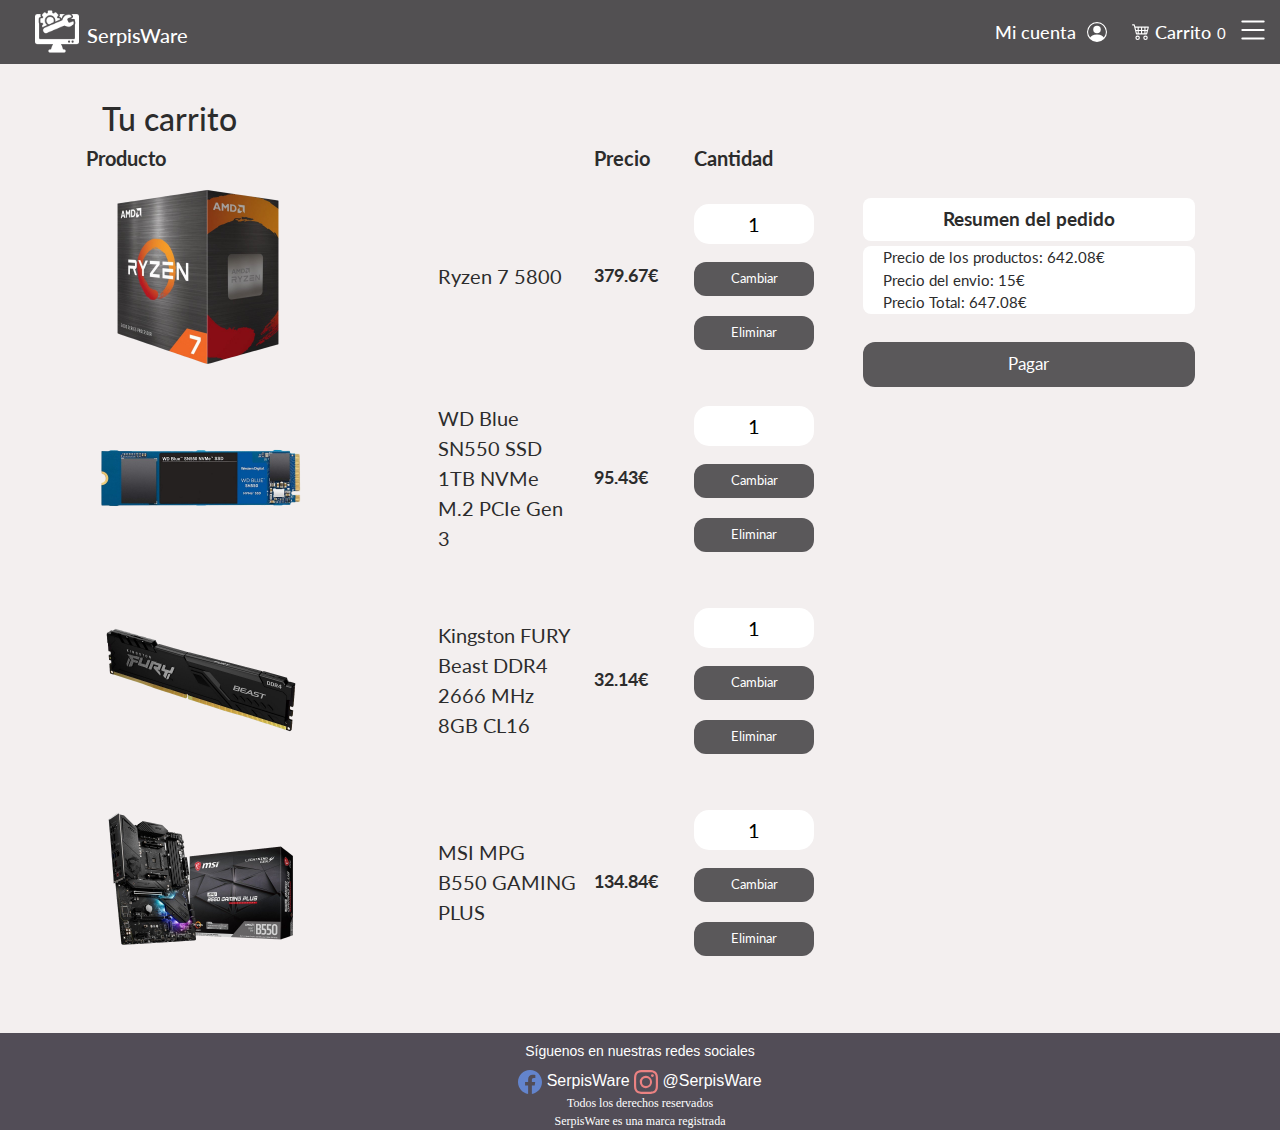
<file: Frontend/HTML/Paginas/Checkout.html>
<!DOCTYPE html>
<html lang="en">

<head>
    <meta charset="UTF-8">
    <meta http-equiv="X-UA-Compatible" content="IE=edge">
    <meta name="viewport" content="width=device-width, initial-scale=1.0">
    <title>Checkout</title>
    <link rel="stylesheet" href="https://cdnjs.cloudflare.com/ajax/libs/font-awesome/4.7.0/css/font-awesome.min.css">
    <link href='https://fonts.googleapis.com/css?family=Autour One' rel='stylesheet'>
    <link rel="stylesheet" href="https://stackpath.bootstrapcdn.com/bootstrap/4.3.1/css/bootstrap.min.css"
        integrity="sha384-ggOyR0iXCbMQv3Xipma34MD+dH/1fQ784/j6cY/iJTQUOhcWr7x9JvoRxT2MZw1T" crossorigin="anonymous">
    <script src="https://code.jquery.com/jquery-3.3.1.slim.min.js"
        integrity="sha384-q8i/X+965DzO0rT7abK41JStQIAqVgRVzpbzo5smXKp4YfRvH+8abtTE1Pi6jizo" crossorigin="anonymous">
    </script>
    <script src="https://cdnjs.cloudflare.com/ajax/libs/popper.js/1.14.7/umd/popper.min.js"
        integrity="sha384-UO2eT0CpHqdSJQ6hJty5KVphtPhzWj9WO1clHTMGa3JDZwrnQq4sF86dIHNDz0W1" crossorigin="anonymous">
    </script>
    <script src="https://stackpath.bootstrapcdn.com/bootstrap/4.3.1/js/bootstrap.min.js"
        integrity="sha384-JjSmVgyd0p3pXB1rRibZUAYoIIy6OrQ6VrjIEaFf/nJGzIxFDsf4x0xIM+B07jRM" crossorigin="anonymous">
    </script>
    
    <link rel="stylesheet" href="../../CSS/Checkout.css" />
    <link rel="stylesheet" href="../../CSS/main.css" />

</head>

<body>

    <nav id="topnav" class="topnav">

        <div class="bar">
            <svg xmlns="http://www.w3.org/2000/svg" width="34" height="34" fill="currentColor" class="bi-list"
                viewBox="0 0 16 16">
                <path fill-rule="evenodd"
                    d="M2.5 12a.5.5 0 0 1 .5-.5h10a.5.5 0 0 1 0 1H3a.5.5 0 0 1-.5-.5zm0-4a.5.5 0 0 1 .5-.5h10a.5.5 0 0 1 0 1H3a.5.5 0 0 1-.5-.5zm0-4a.5.5 0 0 1 .5-.5h10a.5.5 0 0 1 0 1H3a.5.5 0 0 1-.5-.5z" />
            </svg>
        </div>


        <div class=" uwo">
            <a href="./Checkout.html">
                <svg xmlns="http://www.w3.org/2000/svg" width="18" height="18" fill="currentColor" class="bi-cart4"
                    viewBox="0 0 16 16">
                    <path
                        d="M0 2.5A.5.5 0 0 1 .5 2H2a.5.5 0 0 1 .485.379L2.89 4H14.5a.5.5 0 0 1 .485.621l-1.5 6A.5.5 0 0 1 13 11H4a.5.5 0 0 1-.485-.379L1.61 3H.5a.5.5 0 0 1-.5-.5zM3.14 5l.5 2H5V5H3.14zM6 5v2h2V5H6zm3 0v2h2V5H9zm3 0v2h1.36l.5-2H12zm1.11 3H12v2h.61l.5-2zM11 8H9v2h2V8zM8 8H6v2h2V8zM5 8H3.89l.5 2H5V8zm0 5a1 1 0 1 0 0 2 1 1 0 0 0 0-2zm-2 1a2 2 0 1 1 4 0 2 2 0 0 1-4 0zm9-1a1 1 0 1 0 0 2 1 1 0 0 0 0-2zm-2 1a2 2 0 1 1 4 0 2 2 0 0 1-4 0z" />
                </svg>
                <h4>Carrito</h4><span id="car">0</span>
            </a>
            <a href="./FormularioLoginUsuario.html"> <h4>Mi cuenta</h4>
                <svg xmlns="http://www.w3.org/2000/svg" width="30" height="30" fill="currentColor" class="bi-person-circle"
                    viewBox="0 0 16 16">
                    <path d="M11 6a3 3 0 1 1-6 0 3 3 0 0 1 6 0z" />
                    <path fill-rule="evenodd"
                        d="M0 8a8 8 0 1 1 16 0A8 8 0 0 1 0 8zm8-7a7 7 0 0 0-5.468 11.37C3.242 11.226 4.805 10 8 10s4.757 1.225 5.468 2.37A7 7 0 0 0 8 1z" />
                </svg>
            </a>
        </div>


        <div class="brand">
            <a href="./Index.html">
                <img src="../../../Imágenes/logoPerso.png" width="44px" height="45px" alt="Home">
                <h4>SerpisWare</h4>
            </a>
        </div>

    </nav>

    <div id="sidenav" class="sidenav">
        <a href="javascript:void(0)" class="closebtn">&times;</a>
        <a href="#" onclick="showAbout()">Sobre nosotros</a>
        <p id="aboutUs">Somos una pequeña empresa dedicada a la venta de hardware online ubicada en Valencia.</p>
        <a href="#" onclick="showContact()">Contáctenos</a>
        <p id="contact"> Correo electrónico: Serpis@ware.com <br><br>
        Número de teléfono: +34 111111111</p>
    </div>


    <main>
       
        <div class="main-container">

        

            <template>

                <tr>

                    <td>
                        <!-- Los atributos de la imagen deben ser dinamicos cuando la pagina sea dinamica -->
                        <div class="container-fluid">
                            <div class="row justify-content-around">
                                <div class="col-sm-12 col-lg-8"><img alt='' src='' class="ImgCheckout">
                                    </img>
                                </div>
                                <!-- Cuando sea dinamico el href de este anchor tag debe apuntar a la pagina del producto -->
                                <div class="productDescription col-sm-12 col-lg-4 align-self-center"><a
                                        class="nombreProducto"></a>
                                </div>
                            </div>
                        </div>
                        </div>
                    </td>
                    <!-- El texto dentro del span debe ser dinamico.-->
                    <td><span class='price'></span></td>
                    <td>
                        <!-- el atributo value debe ser cambiado por js cuando se vuelva dinamico, Los botones deben tener mejor estilo -->
                        <div class='checkoutInputContainer'><label></label> <input class="checkoutInput" type="number"
                                value="1" /></div>
                        <div class='checkoutInputActions'><button>Cambiar</button></div>
                        <div class='checkoutInputActions'><button>Eliminar</button></div>
                    </td>
                </tr>
            </template>
            <div class="TituloCheckout">
                <h1>Tu carrito</h1>
            </div>
            <div>
                <div class="container">
                    <div class="row justify-content-around">
                        <div class="col-sm-12 col-lg-8">
                            <table>
                                <thead class="tableHeader">
                                    <tr>
                                        <th class="tableHeaderProduct">Producto</th>
                                        <th class="tableHeaderPrice">Precio</th>
                                        <th>Cantidad</th>

                                    </tr>
                                </thead>
                                <tbody>
                                </tbody>
                            </table>
                        </div>
                        <div class="col-sm-12 col-lg-4">
                            <div class="ContainerCheckout">
                                <h1>Resumen del pedido</h1>
                                <div class="DescripcionCheckout">
                                    <p></p>
                                    <p>Precio del envio: 15€</p>
                                    <p></p>
                                </div>
                                <div class='CheckoutFinal'> <button type="submit">Pagar</button></div>
                            </div>
                        </div>
                    </div>
                </div>
            </div>

        </div>

    </main>

    <footer>
        <div class="text-foo">
            <h4>Síguenos en nuestras redes sociales</h4>

            <svg xmlns="http://www.w3.org/2000/svg" width="24" height="24" fill="currentColor"
                class="bi bi-facebook" viewBox="0 0 16 16">
                <path
                    d="M16 8.049c0-4.446-3.582-8.05-8-8.05C3.58 0-.002 3.603-.002 8.05c0 4.017 2.926 7.347 6.75 7.951v-5.625h-2.03V8.05H6.75V6.275c0-2.017 1.195-3.131 3.022-3.131.876 0 1.791.157 1.791.157v1.98h-1.009c-.993 0-1.303.621-1.303 1.258v1.51h2.218l-.354 2.326H9.25V16c3.824-.604 6.75-3.934 6.75-7.951z" />
            </svg> SerpisWare


            <svg xmlns="http://www.w3.org/2000/svg" width="24" height="24" fill="currentColor"
                class="bi bi-instagram" viewBox="0 0 16 16">
                <path
                    d="M8 0C5.829 0 5.556.01 4.703.048 3.85.088 3.269.222 2.76.42a3.917 3.917 0 0 0-1.417.923A3.927 3.927 0 0 0 .42 2.76C.222 3.268.087 3.85.048 4.7.01 5.555 0 5.827 0 8.001c0 2.172.01 2.444.048 3.297.04.852.174 1.433.372 1.942.205.526.478.972.923 1.417.444.445.89.719 1.416.923.51.198 1.09.333 1.942.372C5.555 15.99 5.827 16 8 16s2.444-.01 3.298-.048c.851-.04 1.434-.174 1.943-.372a3.916 3.916 0 0 0 1.416-.923c.445-.445.718-.891.923-1.417.197-.509.332-1.09.372-1.942C15.99 10.445 16 10.173 16 8s-.01-2.445-.048-3.299c-.04-.851-.175-1.433-.372-1.941a3.926 3.926 0 0 0-.923-1.417A3.911 3.911 0 0 0 13.24.42c-.51-.198-1.092-.333-1.943-.372C10.443.01 10.172 0 7.998 0h.003zm-.717 1.442h.718c2.136 0 2.389.007 3.232.046.78.035 1.204.166 1.486.275.373.145.64.319.92.599.28.28.453.546.598.92.11.281.24.705.275 1.485.039.843.047 1.096.047 3.231s-.008 2.389-.047 3.232c-.035.78-.166 1.203-.275 1.485a2.47 2.47 0 0 1-.599.919c-.28.28-.546.453-.92.598-.28.11-.704.24-1.485.276-.843.038-1.096.047-3.232.047s-2.39-.009-3.233-.047c-.78-.036-1.203-.166-1.485-.276a2.478 2.478 0 0 1-.92-.598 2.48 2.48 0 0 1-.6-.92c-.109-.281-.24-.705-.275-1.485-.038-.843-.046-1.096-.046-3.233 0-2.136.008-2.388.046-3.231.036-.78.166-1.204.276-1.486.145-.373.319-.64.599-.92.28-.28.546-.453.92-.598.282-.11.705-.24 1.485-.276.738-.034 1.024-.044 2.515-.045v.002zm4.988 1.328a.96.96 0 1 0 0 1.92.96.96 0 0 0 0-1.92zm-4.27 1.122a4.109 4.109 0 1 0 0 8.217 4.109 4.109 0 0 0 0-8.217zm0 1.441a2.667 2.667 0 1 1 0 5.334 2.667 2.667 0 0 1 0-5.334z" />
            </svg> @SerpisWare

            <p>
                Todos los derechos reservados
                <br>
                SerpisWare es una marca registrada
            </p>
        </div>
    </footer>


    <script src="../../JS/Checkout.js"> </script>
    <script src="../../JS/todasLasPaginas.js"> </script>
</body>

</html>
</file>
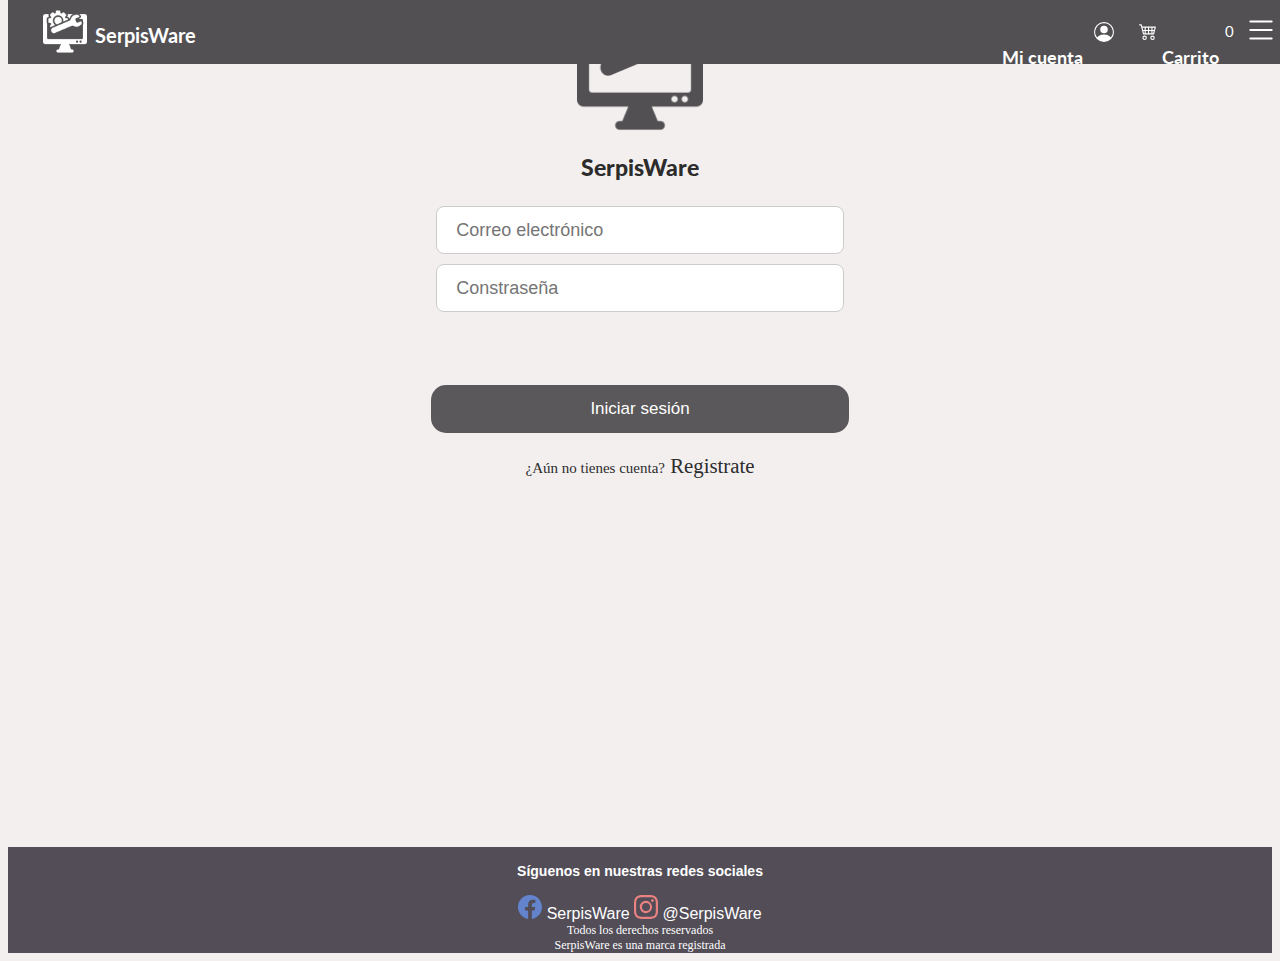
<file: Frontend/HTML/Paginas/FormularioLoginUsuario.html>
<!DOCTYPE html>
<html lang="en">

<head>
    <meta charset="UTF-8">
    <meta http-equiv="X-UA-Compatible" content="IE=edge">
    <meta name="viewport" content="width=device-width, initial-scale=1.0">
    <meta name="viewport" content="width=device-width, initial-scale=1.0">
    <link href="https://cdn.jsdelivr.net/npm/bootstrap@5.0.2/dist/css/bootstrap.min.css" rel="stylesheet"
        integrity="sha384-EVSTQN3/azprG1Anm3QDgpJLIm9Nao0Yz1ztcQTwFspd3yD65VohhpuuCOmLASjC" crossorigin="anonymous">
    <link href='https://fonts.googleapis.com/css?family=Autour One' rel='stylesheet'>

    <link rel="stylesheet" href="../../CSS/main.css" />
    <link rel="stylesheet" href="../../CSS/LoginRegister.css" />
    


    <title>Login Usuario</title>
</head>

<body>
    <nav id="topnav" class="topnav">

        <div class="bar">
            <svg xmlns="http://www.w3.org/2000/svg" width="34" height="34" fill="currentColor" class="bi-list"
                viewBox="0 0 16 16">
                <path fill-rule="evenodd"
                    d="M2.5 12a.5.5 0 0 1 .5-.5h10a.5.5 0 0 1 0 1H3a.5.5 0 0 1-.5-.5zm0-4a.5.5 0 0 1 .5-.5h10a.5.5 0 0 1 0 1H3a.5.5 0 0 1-.5-.5zm0-4a.5.5 0 0 1 .5-.5h10a.5.5 0 0 1 0 1H3a.5.5 0 0 1-.5-.5z" />
            </svg>
        </div>


        <div class="uwo">
            <a href="./Checkout.html">
                <svg xmlns="http://www.w3.org/2000/svg" width="18" height="18" fill="currentColor" class="bi-cart4"
                    viewBox="0 0 16 16">
                    <path
                        d="M0 2.5A.5.5 0 0 1 .5 2H2a.5.5 0 0 1 .485.379L2.89 4H14.5a.5.5 0 0 1 .485.621l-1.5 6A.5.5 0 0 1 13 11H4a.5.5 0 0 1-.485-.379L1.61 3H.5a.5.5 0 0 1-.5-.5zM3.14 5l.5 2H5V5H3.14zM6 5v2h2V5H6zm3 0v2h2V5H9zm3 0v2h1.36l.5-2H12zm1.11 3H12v2h.61l.5-2zM11 8H9v2h2V8zM8 8H6v2h2V8zM5 8H3.89l.5 2H5V8zm0 5a1 1 0 1 0 0 2 1 1 0 0 0 0-2zm-2 1a2 2 0 1 1 4 0 2 2 0 0 1-4 0zm9-1a1 1 0 1 0 0 2 1 1 0 0 0 0-2zm-2 1a2 2 0 1 1 4 0 2 2 0 0 1-4 0z" />
                </svg>
                <h4>Carrito</h4><span id="car">0</span>
            </a>
            <a href="./FormularioLoginUsuario.html"><h4>Mi cuenta</h4>
                <svg xmlns="http://www.w3.org/2000/svg" width="30" height="30" fill="currentColor" class="bi-person-circle"
                    viewBox="0 0 16 16">
                    <path d="M11 6a3 3 0 1 1-6 0 3 3 0 0 1 6 0z" />
                    <path fill-rule="evenodd"
                        d="M0 8a8 8 0 1 1 16 0A8 8 0 0 1 0 8zm8-7a7 7 0 0 0-5.468 11.37C3.242 11.226 4.805 10 8 10s4.757 1.225 5.468 2.37A7 7 0 0 0 8 1z" />
                </svg>
            </a>
        </div>

        <div class="brand">
            <a href="../Paginas/Index.html">
                <img src="../../../Imágenes/logoPerso.png" width="44px" height="45px" alt="Home">
                <h4>SerpisWare</h4>
            </a>
        </div>
    </nav>




    <div id="sidenav" class="sidenav">
        <a href="javascript:void(0)" class="closebtn">&times;</a>
        <a href="#" onclick="showAbout()">Sobre nosotros</a>
        <p id="aboutUs">Somos una pequeña empresa dedicada a la venta de hardware online ubicada en Valencia.</p>
        <a href="#" onclick="showContact()">Contáctenos</a>
        <p id="contact"> Correo electrónico: Serpis@ware.com <br><br>
        Número de teléfono: +34 111111111</p>
    </div>


    

    
    <main>
        <div class="login-image">
            <a><img src="../../../Imágenes/logoPerso2.png" /></a>
            <h1 class="brandName">SerpisWare</h1>
        </div>


        <div class="login-container">
            <form class="formularioLogin">
                <section class="formularioContainerGrande">
                    <div class="divPrimarios">
                        <input id="registroEmail" placeholder="Correo electrónico" type="text" required autocomplete="email" />
                    </div>
    
                    <div class="divPrimarios">
                        <input id="registrousername" placeholder="Constraseña" type="password" required autocomplete="off" />
                    </div>
                    
                </section>
    
                <br><br>
                <button id='login'>Iniciar sesión</button>
                <p class="registrarUsuario">¿Aún no tienes cuenta?<a class='registrarButton' onclick="showModal()"> Registrate</a></p>
                
            </form>
        </div>
        




        <div id="popup-box" class="modal">
            <div class="modal-content-register">

                <form class="formularioRegistro">

                    <h3>Registrate</h3>
                    <div class="registroInput">
                        <input placeholder="Correo electrónico" type="email" autocomplete="email" required />
                    </div>
        
                    <div class="registroInput">
                        <input placeholder="Contraseña" type="password" required autocomplete="off" />
                    </div>
            
    
                        <button>Crear cuenta</button>
                </form>
            
            </div>
        </div>

        <br><br>
        
    </main>


    <footer>
        <div class="text-foo">
            <h4>Síguenos en nuestras redes sociales</h4>

            <svg xmlns="http://www.w3.org/2000/svg" width="24" height="24" fill="currentColor"
                class="bi bi-facebook" viewBox="0 0 16 16">
                <path
                    d="M16 8.049c0-4.446-3.582-8.05-8-8.05C3.58 0-.002 3.603-.002 8.05c0 4.017 2.926 7.347 6.75 7.951v-5.625h-2.03V8.05H6.75V6.275c0-2.017 1.195-3.131 3.022-3.131.876 0 1.791.157 1.791.157v1.98h-1.009c-.993 0-1.303.621-1.303 1.258v1.51h2.218l-.354 2.326H9.25V16c3.824-.604 6.75-3.934 6.75-7.951z" />
            </svg> SerpisWare


            <svg xmlns="http://www.w3.org/2000/svg" width="24" height="24" fill="currentColor"
                class="bi bi-instagram" viewBox="0 0 16 16">
                <path
                    d="M8 0C5.829 0 5.556.01 4.703.048 3.85.088 3.269.222 2.76.42a3.917 3.917 0 0 0-1.417.923A3.927 3.927 0 0 0 .42 2.76C.222 3.268.087 3.85.048 4.7.01 5.555 0 5.827 0 8.001c0 2.172.01 2.444.048 3.297.04.852.174 1.433.372 1.942.205.526.478.972.923 1.417.444.445.89.719 1.416.923.51.198 1.09.333 1.942.372C5.555 15.99 5.827 16 8 16s2.444-.01 3.298-.048c.851-.04 1.434-.174 1.943-.372a3.916 3.916 0 0 0 1.416-.923c.445-.445.718-.891.923-1.417.197-.509.332-1.09.372-1.942C15.99 10.445 16 10.173 16 8s-.01-2.445-.048-3.299c-.04-.851-.175-1.433-.372-1.941a3.926 3.926 0 0 0-.923-1.417A3.911 3.911 0 0 0 13.24.42c-.51-.198-1.092-.333-1.943-.372C10.443.01 10.172 0 7.998 0h.003zm-.717 1.442h.718c2.136 0 2.389.007 3.232.046.78.035 1.204.166 1.486.275.373.145.64.319.92.599.28.28.453.546.598.92.11.281.24.705.275 1.485.039.843.047 1.096.047 3.231s-.008 2.389-.047 3.232c-.035.78-.166 1.203-.275 1.485a2.47 2.47 0 0 1-.599.919c-.28.28-.546.453-.92.598-.28.11-.704.24-1.485.276-.843.038-1.096.047-3.232.047s-2.39-.009-3.233-.047c-.78-.036-1.203-.166-1.485-.276a2.478 2.478 0 0 1-.92-.598 2.48 2.48 0 0 1-.6-.92c-.109-.281-.24-.705-.275-1.485-.038-.843-.046-1.096-.046-3.233 0-2.136.008-2.388.046-3.231.036-.78.166-1.204.276-1.486.145-.373.319-.64.599-.92.28-.28.546-.453.92-.598.282-.11.705-.24 1.485-.276.738-.034 1.024-.044 2.515-.045v.002zm4.988 1.328a.96.96 0 1 0 0 1.92.96.96 0 0 0 0-1.92zm-4.27 1.122a4.109 4.109 0 1 0 0 8.217 4.109 4.109 0 0 0 0-8.217zm0 1.441a2.667 2.667 0 1 1 0 5.334 2.667 2.667 0 0 1 0-5.334z" />
            </svg> @SerpisWare
            
            <p>
                Todos los derechos reservados
                <br>
                SerpisWare es una marca registrada
            </p>
        </div>
    </footer>
    
</body>
<script src="../../JS/todasLasPaginas.js"></script>
<script src="../../JS/product_details.js"></script>
<script src="../../JS/loginUsuario.js"></script>

</html>
</file>
<file: Frontend/CSS/Checkout.css>
*{
    font-size: 62.5%;
}
.main-container{
   margin-top: 100px; 
}

.nombreProducto {
    font-size: 2rem;
}

.price {
    
    font-size: 18px;
    font-weight: bold;
    
}

.tableHeader {
    font-size: 5rem;
    text-align: left;
}

.checkoutInput {
    height: 4rem;
    width: 12rem;
    font-size: 2rem;
    text-align: center;
}

.checkoutInputContainer {
    width: 10rem;
    justify-content: left;
}

.checkoutInputActions {
    font-size: 2rem;
    justify-content: left;
}

.checkoutInputActions button {
    outline: 0;
    margin-top: 18px;
    width: 12rem;
    padding: 6% 30.5%;
    
    font-size: 13px;
    

}




.tableHeaderPrice {
    width: 10rem;
}


.ImgCheckout {
    display: inline;
    width: 20rem;
}



.TituloCheckout {
    display: block;
}

.TituloCheckout h1 {
    font-size: 32px;
    padding-left: 8%;
}

.CheckoutIzq {
    font-size: 4rem;
}

.DescripcionCheckout {
    background-color: #fff;
    border-radius: 8px;
    font-size: 15px;
    padding-left: 2rem;
    
}

.ContainerCheckout {
    margin-left: 5%;
    border-radius: 15px;

}

.ContainerCheckout button {

    outline: 0;
    margin-top: 28px;
    width: 100%;
    height: 45px;
    font-size: 17px;
    padding-bottom: 0.2rem;
    
    
}


.ContainerCheckout h1 {
    margin-top: 55px;
    font-size: 19px;
    font-weight: bold;
    text-align: center;
    padding: 1rem;
    border-radius: 8px;
    background-color: #fff;
}



/* Media Queries */
@media (max-width: 1075px) {


    
    .ImgCheckout {
        width: 10rem;
    }

    .checkoutInputContainer {
        width: 7rem;
        justify-content: left;
    }

    .checkoutInputActions {
        font-size: 1.6rem;
        justify-content: left;
    }

    .checkoutInputActions button {

        border-radius: 25px;
        padding: 3% 15.5%;
        width: 7rem;
        height: 21px;
 
    }

    .checkoutInput {
        height: 3rem;
        width: 7rem;
        font-size: 1.6rem;
        text-align: center;
    }

    .tableHeaderProduct {
        padding-left: 1rem;
    }

    .nombreProducto {
        font-size: 16px;
    }

    .price {
        font-size: 16px;
    }

    .tableHeader {
        font-size: 3rem;
    }

}
</file>
<file: Frontend/CSS/main.css>
@import url('https://fonts.googleapis.com/css2?family=Lato&display=swap');

* {
    box-sizing: border-box;
    /*font-size: 62.5%;*/
}

p {
    margin: 0;
    font-size: 15px;
}

/* Para quitar el las flechas del input */
/* Chrome, Safari, Edge, Opera */
input::-webkit-outer-spin-button,
input::-webkit-inner-spin-button {
    -webkit-appearance: none;
    margin: 0;
}

/* Firefox */
input[type=number] {
    
    border-radius: 15px;
    background-color: #fff;
    border: none;
}

main{
    min-height: calc(100vh - 111.44px);
    
}

input{
    outline: 0;
}

body {
    font-family: 'Lato', sans-serif;
    background-color: rgb(243, 239, 239);
    color: #2c2c2c;
    
}

/*Todos los botones tienen los mismos colores y forma*/

main button{

    
    justify-content: center;
    align-items: center;
    margin-bottom: 2%;
    border-radius: 12px;
    border: none;
    color: #fff;
    cursor: pointer;
    background-color: #5a585a;
}
main button:hover{
    background-color: #797579;

}

main button:active{
    background-color: #685f8a;
    transform: translateY(0.5px);
}



span {
    font-size: 15px;

}

/* Tema de la barra scroll */

::-webkit-scrollbar {
    width: 10px;
}

::-webkit-scrollbar-track {
    box-shadow: inset 0 0 5px rgb(231, 229, 229);

}

::-webkit-scrollbar-thumb {
    background: #5a585a;

}

::-webkit-scrollbar-thumb:hover {
    background: #727072;
}



/* Topnav de todas las paginas */

.topnav {
    position: fixed;
    top: 0px;
    height: 64px;
    width: 100%;
    background-color: #525052;
    overflow: hidden;
    transition: top 0.3s;
    z-index: 1000;

}



.topnav h4 {
    font-size: 18px;
    margin-left: 5px;
    margin-right: 6px;
    

}


.topnav a {
    display: flex;
    height: 50px;
    float: right;
    color: #fff;
    text-align: center;
    padding: 14px 10px;
    text-decoration: none;
    
}

.uwo {
    float: right;
    margin-top: 8px;


}

.bi-person-circle {
    padding-bottom: 10px;

}


.topnav a:hover {
    background-color: #6b686b;
    border-radius: 25px;

}

.brand {
    
    /*text-align: auto;*/
    margin-top:  7px;
    margin-left: 25px;
    float: left;
}

.brand a:hover{
    background-color: #525052;
}

.brand img {

   position: relative;
   top: -12px;
}

.brand a {

    display: inline-flex;
}


.brand h4 {
    padding: 2px 0 9px 8px;
    margin: 0;
    font-size: 20px;
    
}

.display-name{
    width: 72%;
    max-width: 105px;
    height: 25px;
    text-align: end;
    overflow: hidden;
    text-overflow: ellipsis;
    white-space: nowrap;
}

@media only screen and (max-width: 540px) {


   .brand h4 {
       display: none;
   }
   
    

}


@media (max-width: 448px) {

    
    .topnav h4 {
        display: none;
    }

    .bi-person-circle {
        margin-top: -7px;
        width: 32px;
        height: 40px;
    }
    

    .bi-cart4 {
        margin-top: -11px;
        width: 57px;
        height: 35px;

    }

    .topnav span {
        margin-top: -8px;
        font-size: 22px;
        margin-right: 10px;
    }
    

}

.bar {

    margin-top: 13px;
    margin-right: 10px;
    cursor: pointer;
    float: right;
}

.bi-list {
    color: #fff;
    font-size: 35px;
}



.sidenav {
    height: 100%;
    width: 0;
    position: fixed;
    z-index: 1;
    top: 0;
    right: 0;
    background-color: #5a585a;
    overflow-x: hidden;
    transition: 0.5s;
    padding-top: 60px;
    align-content: end;
    z-index: 1001;
}

.sidenav a {

    padding: 8px 68px 8px 28px;
    text-decoration: none;
    font-size: 18px;
    color: #fff;
    display: block;
    transition: 0.8s;
}

.sidenav p {

    -webkit-animation-name: fadeIn;
    -webkit-animation-duration: 0.9s;
    animation-name: fadeIn;
    animation-duration: 0.8s;

    display:none;
    padding: 8px 30px 8px 28px;
    font-size: 14px;
    color: #fff;
    
}


.sidenav a:hover {
    color: #c5c1c1;
}

.sidenav .closebtn {
    position: absolute;
    top: 0;
    right: -48px;
    font-size: 35px;
    margin-left: 50px;
}

.login-image {
    text-align: center;
    /*padding-top: 80px; */
}

.login-image img {
    width: 10%;
}

.brandName {
    font-size: 23px;
    margin: 1rem;
    font-weight: 1000;
}

.wrapper {
    min-height: 2%;
}



/* Footer de todas las paginas */

footer {
   
    margin-top: 50px;
    font-family: Roboto, sans-serif;
    font-size: 3rem;
    width: 100%;
    background-color: #524d57;
    color: #fff;
    text-align: center;
    
    
    
}


.text-foo,
.redes {
    font-size: 16px;
    font-family: Roboto, sans-serif;

    padding-top: 1rem;
}

footer h4 {
    font-size: 14px;
    margin: 0;
    margin-bottom: 1rem;
}



footer p {
    font-family: Console;
    font-size: 12px;
}

.bi:hover {
    color: #94879c;
}

.bi-facebook {
    color: #6384cc;
}

.bi-instagram {
    color: rgb(235, 130, 130);
}

.bi-twitter {
    color: rgb(119, 196, 219)
}




/* Add Animation */
@-webkit-keyframes slideIn {
    from {bottom: -300px; opacity: 0} 
    to {bottom: 0; opacity: 1}
  }
  
  @keyframes slideIn {
    from {bottom: -300px; opacity: 0}
    to {bottom: 0; opacity: 1}
  }
  
  @-webkit-keyframes fadeIn {
    from {opacity: 0} 
    to {opacity: 1}
  }
  
  @keyframes fadeIn {
    from {opacity: 0} 
    to {opacity: 1}
  }
</file>
<file: Frontend/CSS/LoginRegister.css>
.login-container{
    margin-top: 25px;
    display: flex;
    justify-content: center;
}

.formularioLogin {
    width: 510px;
    text-align: center;

}

.formularioRegistro {
    align-items: center;
    text-align: center;
    justify-content: center;
    margin: 10px;
}

.registrarButton {
    cursor: pointer;
    font-size: 1.3rem;
    font-family: Roboto;

}
.registrarUsuario {
    padding-top: 10px;
    font-family: Robotoffygy;

}


.formularioRegistro h3 {
    font-size: 3rem;
    margin: 1rem;
}

.formularioLogin h3 {
    font-size: 3rem;
    margin: 1rem;
}
.row li {
    cursor: pointer;
}

.row li:hover {
    
    background-color: #f500edda;;
}

.formularioRegistro button {
    /*padding: 15px 35.5%;*/
    justify-content: center;
    align-items: center;
    width: 95%;
    height: 48px;
    margin-top: 28px;
    align-items: center;
    border-radius: 15px;
    font-size: 17px;
    border: none;
    color: #fff;
    cursor: pointer;
    background-color: #5a585a;

}

.formularioLogin button {

    margin-top: 25px;
    justify-content: center;
    align-items: center;
    width: 82%;
    height: 48px;
    border-radius: 15px;
    font-size: 17px;
    border: none;
    color: #fff;
    cursor: pointer;
    background-color: #5a585a;

}

.formularioLogin button:hover {
    background-color: #797579;
}

.formularioLogin button:active {
    background-color: #685f8a;
    transform: translateY(0.5px);
}


.formularioRegistro button:hover {
    background-color: #797579;
}

.formularioRegistro button:active {
    background-color: #685f8a;
    transform: translateY(0.5px);
}



.formularioLogin input,
.formularioLogin datalist,
.formularioLogin label {
    display: flex;
}

.formularioContainerGrande {
    display: flex;
    flex-direction: column;
    width: 100%;
    justify-content: space-between;

}


.formularioLogin div {
    display: flex;
    justify-content: center;
   
}

.formularioRegistro .divPrimarios {
    width: unset;
    margin-bottom: 10px;

}

.formularioLogin .divPrimarios {
    width: unset;
    margin-bottom: 10px;

}





.formularioRegistro input{
    font: inherit;
    font-family: Roboto, sans-serif;
    padding: 10px 10%;
    width: 95%;
    height: 48px;
    text-align: left;
    font-size: 18px;
    border-radius: 10px;
    border: 1px solid #ccc;
}



.registroInput{
    align-items: center;
    padding: 7px;
    
}
.formularioLogin input,
.formularioLogin select {
    font: inherit;
    font-family: Roboto, sans-serif;
    padding: 1.2rem;
    width: 80%;
    height: 48px;
    font-size: 18px;
    border-radius: 8px;
    border: 1px solid #ccc;
    
    max-width: 100%;
}

.formularioRegistro input:focus {
    outline: none;
    border-color: #5f5e5f;
    background-color: #d8d8d8;
}





/* Modal de registro */
.modal {
    display: none;
    /* Hidden by default */
    position: fixed;
    /* Stay in place */
    z-index: 1001;
    /* Sit on top */
    padding-top: 100px;
    /* Location of the box */
    left: 0;
    top: 0;
    width: 100%;
    /* Full width */
    height: 100%;
    /* Full height */
    overflow: auto;
    /* Enable scroll if needed */
    background-color: rgb(0, 0, 0);
    /* Fallback color */
    background-color: rgba(0, 0, 0, 0.4);
    /* Black w/ opacity */
    -webkit-animation-name: fadeIn;
    -webkit-animation-duration: 0.4s;
    animation-name: fadeIn;
    animation-duration: 0.4s;
}

.modal-content-register{
    border-radius: 15px;
    margin: 4%;
    display: grid;
    align-items: center;
    background-color: rgb(243, 239, 239);
    margin: auto;
    padding: 5px;
    border: 1px solid #888;
    width: 350px;
    height: 460px;
    -webkit-animation-name: slideIn;
    -webkit-animation-duration: 0.4s;
    animation-name: slideIn;
    animation-duration: 0.4s;
}





/* Add Animation */
@-webkit-keyframes slideIn {
    from {
        bottom: -300px;
        opacity: 0
    }

    to {
        bottom: 0;
        opacity: 1
    }
}

@keyframes slideIn {
    from {
        bottom: -300px;
        opacity: 0
    }

    to {
        bottom: 0;
        opacity: 1
    }
}

@-webkit-keyframes fadeIn {
    from {
        opacity: 0
    }

    to {
        opacity: 1
    }
}

@keyframes fadeIn {
    from {
        opacity: 0
    }

    to {
        opacity: 1
    }
}
</file>
